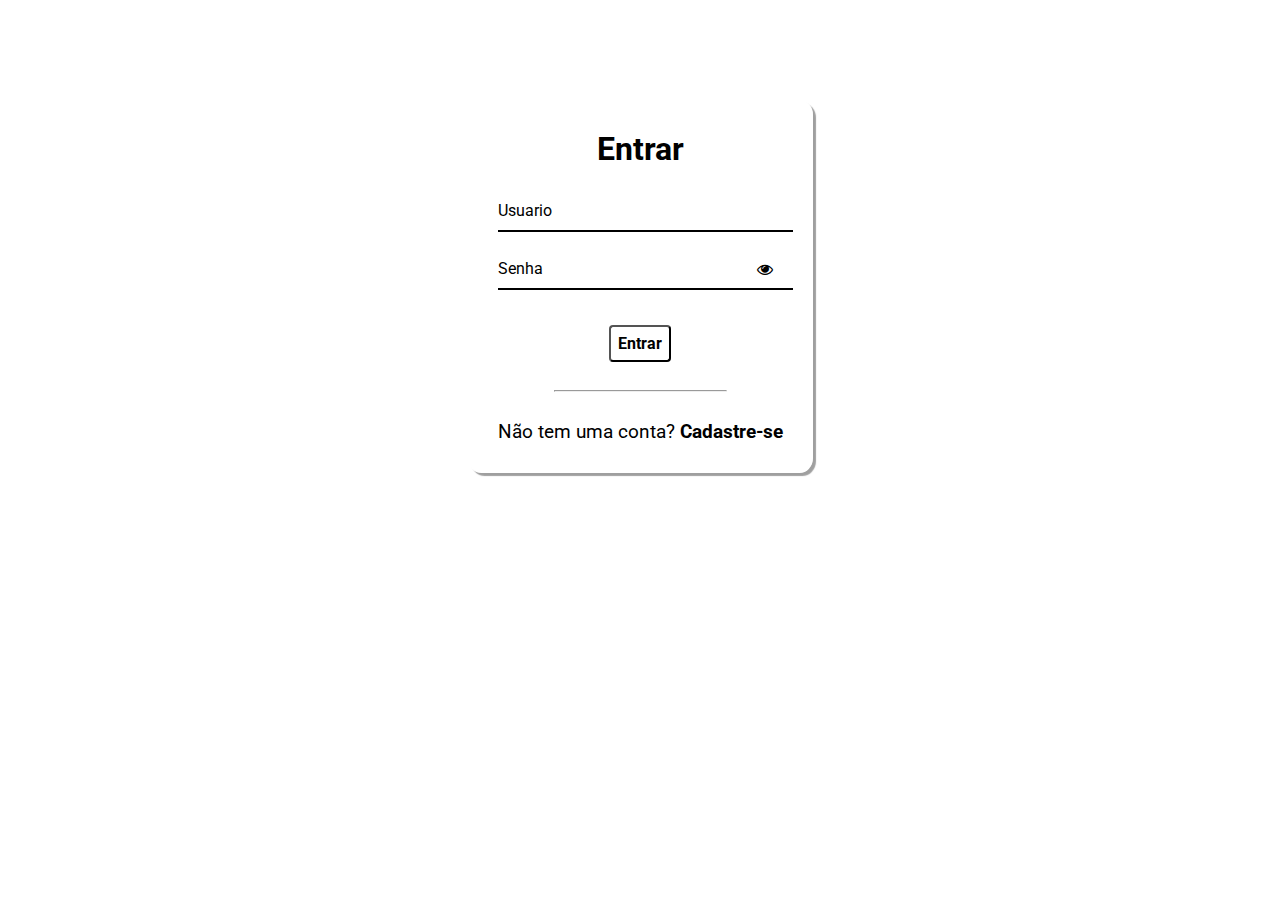
<file: index.html>
<!DOCTYPE html>
<html lang="pt-br">
  <head>
    <meta charset="UTF-8" />
    <meta http-equiv="X-UA-Compatible" content="IE=edge" />
    <meta name="viewport" content="width=device-width, initial-scale=1.0" />
    <link
      rel="stylesheet"
      href="https://stackpath.bootstrapcdn.com/font-awesome/4.7.0/css/font-awesome.min.css"
    />
    <link rel="stylesheet" href="./index.css"/>
    <title>Meu site</title>
  </head>
  <body>
    <div class="container">
      <div class="card">
        <h1>Entrar</h1>

        <div id="msgError"></div>

        <div class="label-float">
          <input type="text" id="usuario" paceholder="" required />
          <label id="userLabel" for="usuario">Usuario</label>
        </div>

        <div class="label-float">
          <input type="password" id="senha" paceholder="" required />
          <label id="senhaLabel" for="senha">Senha</label>
          <i class="fa fa-eye" aria-hidden="true"></i>
        </div>

        <div class="justify-center">
          <button onclick="entrar()">Entrar</button></a>
          
        </div>

        <div class="justify-center">
          <hr />
        </div>

        <p>
          Não tem uma conta?
          <a href="./index2.html">
            Cadastre-se
          </a>
        </p>
      </div>
    </div>



    <script src="./index.js"></script>
  </body>
</html>
</file>
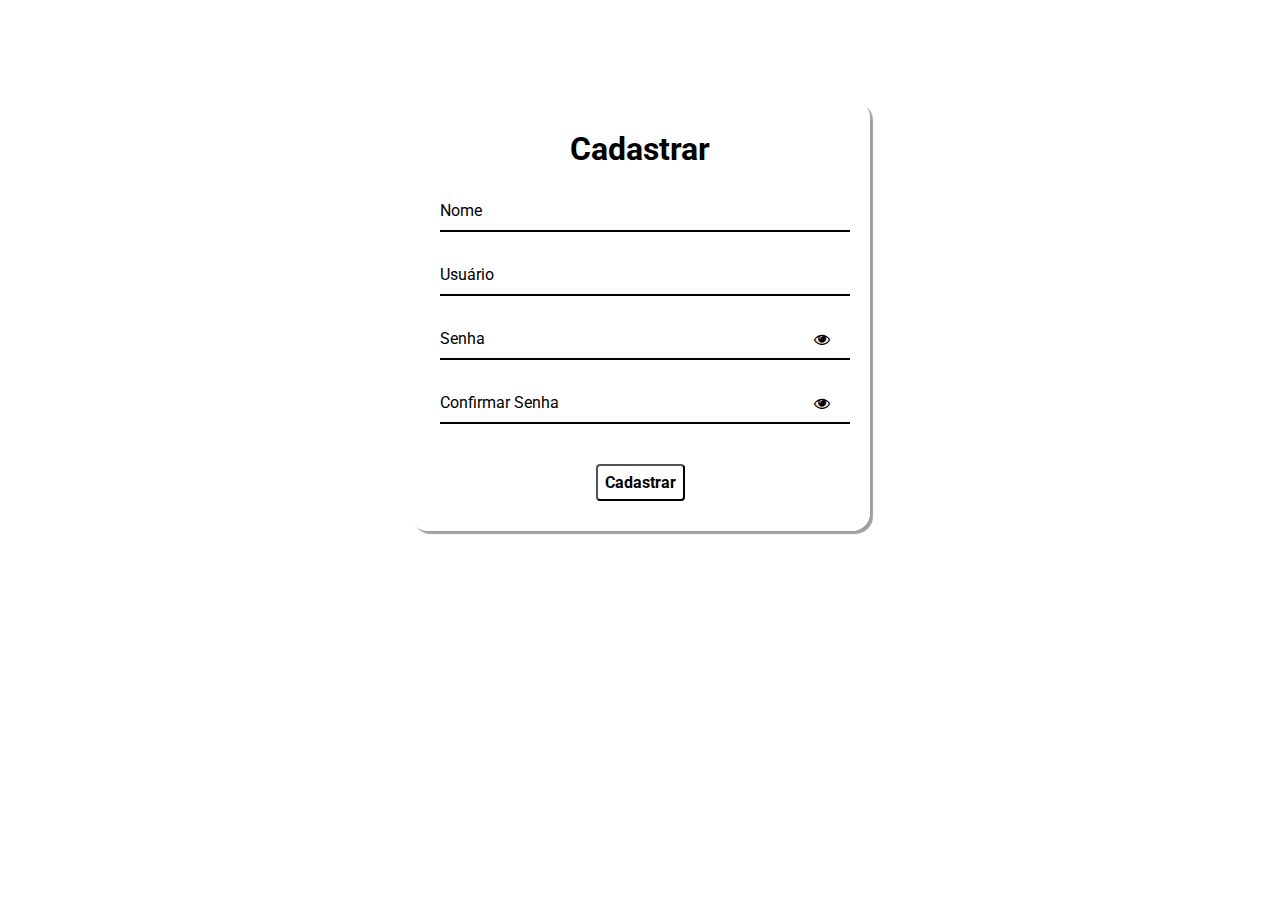
<file: index2.html>
<!DOCTYPE html>
<html lang="pt-br">
  <head>
    <meta charset="UTF-8" />
    <meta http-equiv="X-UA-Compatible" content="IE=edge" />
    <meta name="viewport" content="width=device-width, initial-scale=1.0" />
    <link
      rel="stylesheet"
      href="https://stackpath.bootstrapcdn.com/font-awesome/4.7.0/css/font-awesome.min.css"
    />
    <link rel="stylesheet" href="./index2.css" />
    <title>Meu site de cadastro</title>
  </head>
  <body>
    <div class="container">
      <div class="card">
        <h1>Cadastrar</h1>

        <div id="msgError"></div>
        <div id="msgSuccess"></div>

        <div class="label-float">
          <input type="text" id="nome" placeholder=" " required />
          <label id="labelNome" for="nome">Nome</label>
        </div>

        <div class="label-float">
          <input type="text" id="usuario" placeholder=" " required />
          <label id="labelUsuario" for="usuario">Usuário</label>
        </div>

        <div class="label-float">
          <input type="password" id="senha" placeholder=" " required />
          <label id="labelSenha" for="senha">Senha</label>
          <i id="verSenha" class="fa fa-eye" aria-hidden="true"></i>
        </div>

        <div class="label-float">
          <input type="password" id="confirmSenha" placeholder=" " required />
          <label id="labelConfirmSenha" for="confirmSenha"
            >Confirmar Senha</label
          >
          <i id="verConfirmSenha" class="fa fa-eye" aria-hidden="true"></i>
        </div>

        <div class="justify-center">
          <button onclick="cadastrar()">Cadastrar</button>
        </div>
      </div>
    </div>

    <script src="./index2.js"></script>
  </body>
</html>
</file>
<file: index.css>
@import url('https://fonts.googleapis.com/css2?family=Roboto:ital,wght@0,100;0,300;0,400;0,500;0,700;0,900;1,100;1,300;1,400;1,500;1,700;1,900&display=swap');

* {
  margin: 0;
  padding: 0;
  font-family: 'Roboto', sans-serif;
}

body {
  background-image: url("./img/fff.png");
  background-repeat: no-repeat;
  background-size: cover;
  background-attachment: fixed
}

.container {
  display: flex;
  justify-content: center;
  width: 100%;
  margin-top: 100px;
}

.card {
  background-color: #ffffff80;
  padding: 30px;
  border-radius: 4%;
  box-shadow: 3px 3px 1px 0px #00000060
}

h1 {
  text-align: center;
  margin-bottom: 20px;
  color: #000000
}

.label-float input {
  width: 100%;
  padding: 5px 5px;
  display: inline-block;
  border: 0;
  border-bottom: 2px solid #000000;
  background-color: transparent;
  outline: none;
  min-width: 180px;
  font-size: 16px;
  transition: all .3s ease-out;
  border-radius: 0;

}

.label-float {
  position: relative;
  padding-top: 13px;
  margin-top: 5%;
  margin-bottom: 5%;
}

.label-float input:focus {
  border-bottom: 2px solid #000000;
}

.label-float label {
  color: #000000;
  position: absolute;
  top: 0;
  left: 0;
  margin-top: 13px;
  transition: all .3s ease-out;
}

.label-float input:focus+label,
.label-float input:valid+label {
  font-size: 13px;
  margin-top: 0;
  color: #000000
}

button {
  background-color: transparent;
  border-color: #000000;
  color: #000000;
  padding: 7px;
  font-weight: bold;
  font-size: 12pt;
  margin-top: 20px;
  border-radius: 4px;
  cursor: pointer;
  outline: none;
  transition: all .4s ease-out;
}

button:hover {
  background-color: #e75252;
  color: #fff;
}

.justify-center {
  display: flex;
  justify-content: center;
}

hr {
  margin-top: 10%;
  margin-bottom: 10%;
  width: 60%;
}

p {
  color: #000000;
  font-size: 14pt;
  text-align: center;
}

a {
  color: #000000;
  font-weight: bold;
  text-decoration: none;
  transition: all .3s ease-out;
}

a:hover {
  color: #e75252;
}

.fa-eye {
  position: absolute;
  top: 15px;
  right: 10px;
  cursor: pointer;
  color: #000000;
}

#msgError {
  text-align: center;
  color: #ff0000;
  background-color: #ffbbbb;
  padding: 10px;
  border-radius: 4px;
  display: none;
}
</file>
<file: index2.css>
@import url('https://fonts.googleapis.com/css2?family=Roboto:ital,wght@0,100;0,300;0,400;0,500;0,700;0,900;1,100;1,300;1,400;1,500;1,700;1,900&display=swap');

* {
  margin: 0;
  padding: 0;
  font-family: 'Roboto', sans-serif;
}

body {
  background-image: url("./img/montanha.png");
  background-repeat: no-repeat;
  background-size: cover;
  background-attachment: fixed
  
}

.container {
  display: flex;
  justify-content: center;
  width: 100%;
  margin-top: 100px;
}

.card {
  background-color: #ffffff80;
  padding: 30px;
  border-radius: 4%;
  box-shadow: 3px 3px 1px 0px #00000060;
  width: 400px;
}

h1{
  text-align: center;
  margin-bottom: 20px;
  color: #000000
}

.label-float input{
  width: 100%;
  padding: 5px 5px;
  display: inline-block;
  border: 0;
  border-bottom: 2px solid #000000;
  background-color: transparent;
  outline: none;
  min-width: 180px;
  font-size: 16px;
  transition: all .3s ease-out;
  border-radius: 0;
  
}

.label-float{
  position: relative;
  padding-top: 13px;
  margin-top: 5%;
  margin-bottom: 5%;
}

.label-float input:focus{
  border-bottom: 2px solid #000000;
}

.label-float label{
  color: #000000;
  position: absolute;
  top: 0;
  left: 0;
  margin-top: 13px;
  transition: all .3s ease-out;
}

.label-float input:focus + label,
.label-float input:valid + label{
  font-size: 13px;
  margin-top: 0;
  color: #000000
}

button{
  background-color: transparent;
  border-color: #000000;
  color: #000000;
  padding: 7px;
  font-weight: bold;
  font-size: 12pt;
  margin-top: 20px;
  border-radius: 4px;
  cursor: pointer;
  outline: none;
  transition: all .4s ease-out;
}

button:hover{
  background-color: #e75252;
  color: #fff;
}

.justify-center{
  display: flex;
  justify-content: center;
}

.fa-eye{
  position: absolute;
  top: 15px;
  right: 10px;
  cursor: pointer;
  color: #000000;
}

#msgError{
  text-align: center;
  color: #ff0000;
  background-color: #ffbbbb;
  padding: 10px;
  border-radius: 4px;
  display: none;
}

#msgSuccess{
  text-align: center;
  color: #00bb00;
  background-color: #bbffbe;
  padding: 10px;
  border-radius: 4px;
  display: none;
}
</file>
